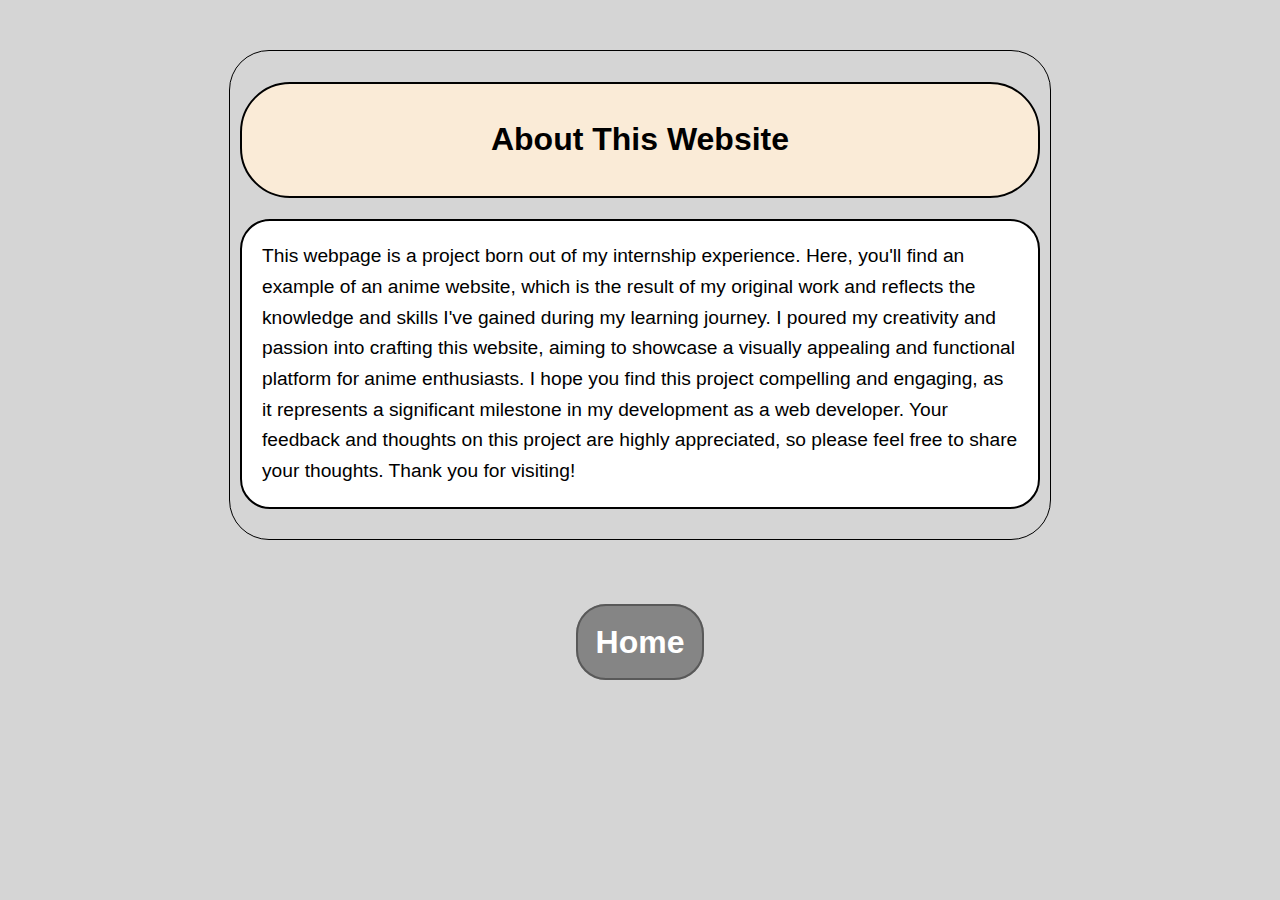
<file: about.html>
<!DOCTYPE html>
<html lang="en">
<head>
  <meta charset="UTF-8">
  <meta name="viewport" content="width=device-width, initial-scale=1.0">
  <title>About Page</title>
  <style>
    body {
        background: hsla(0, 0%, 77%, 0.719);
      font-family: sans-serif;
      line-height: 1.6;
      margin: 20px;
      padding: 30px;
    }
    .container h1{
        display: flex;
        justify-content: center;
        border: 2px solid black;
        padding: 30px 0;
        border-radius: 50px;
        background-color: antiquewhite;
    }
    
    .container {
        border: 1px solid black;
        padding: 10px;
        border-radius: 40px;
      max-width: 800px;
      margin: 0 auto;
    }
    
    p {
        border: 2px solid black;
        padding: 20px;
        border-radius: 30px;
        background: white;
        font-size: 1.2em;

      margin-bottom: 20px;
    }
    footer{
      display: flex;
      justify-content: center;
    }
    footer a{
        text-decoration: none;
        color: rgb(255, 255, 255);
    }
    footer h1{
      display: inline;
      padding: 18px;
      border-radius: 30px;
      background-color: rgb(133, 133, 133);
      border: 2px solid rgb(77, 77, 77, 0.8);
    }
    footer h1:hover{
      background-color: black;
      transition: ease 0.5s;
    }


  </style>
</head>
<body>
  <div class="container">
    <h1>About This Website</h1>
    <p>This webpage is a project born out of my internship experience. Here, you'll find an example of an anime website, which is the result of my original work and reflects the knowledge and skills I've gained during my learning journey. I poured my creativity and passion into crafting this website, aiming to showcase a visually appealing and functional platform for anime enthusiasts. I hope you find this project compelling and engaging, as it represents a significant milestone in my development as a web developer. Your feedback and thoughts on this project are highly appreciated, so please feel free to share your thoughts. Thank you for visiting!</p>
  </div>
</body>
<br><br><br>
  <footer>
    <a href="index.html"><h1>Home</h1></a>
  </footer>





</html>
</file>
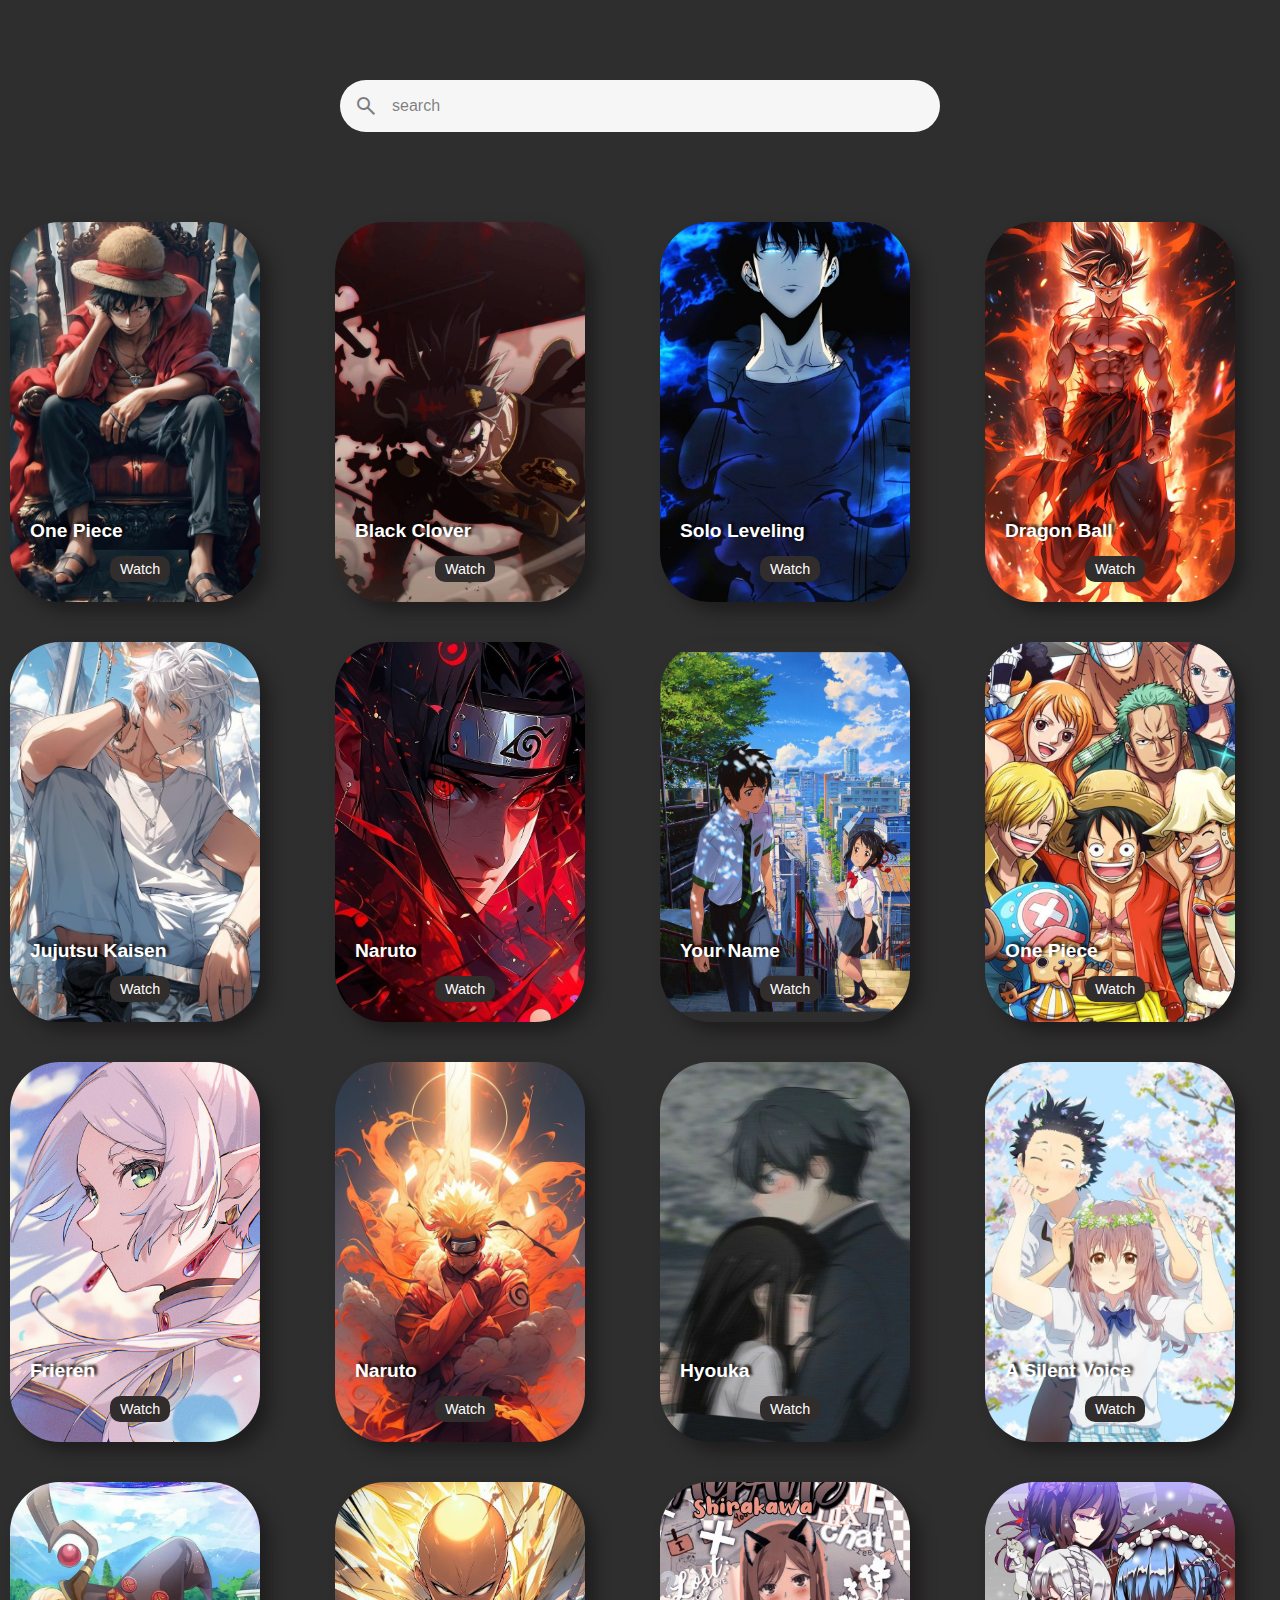
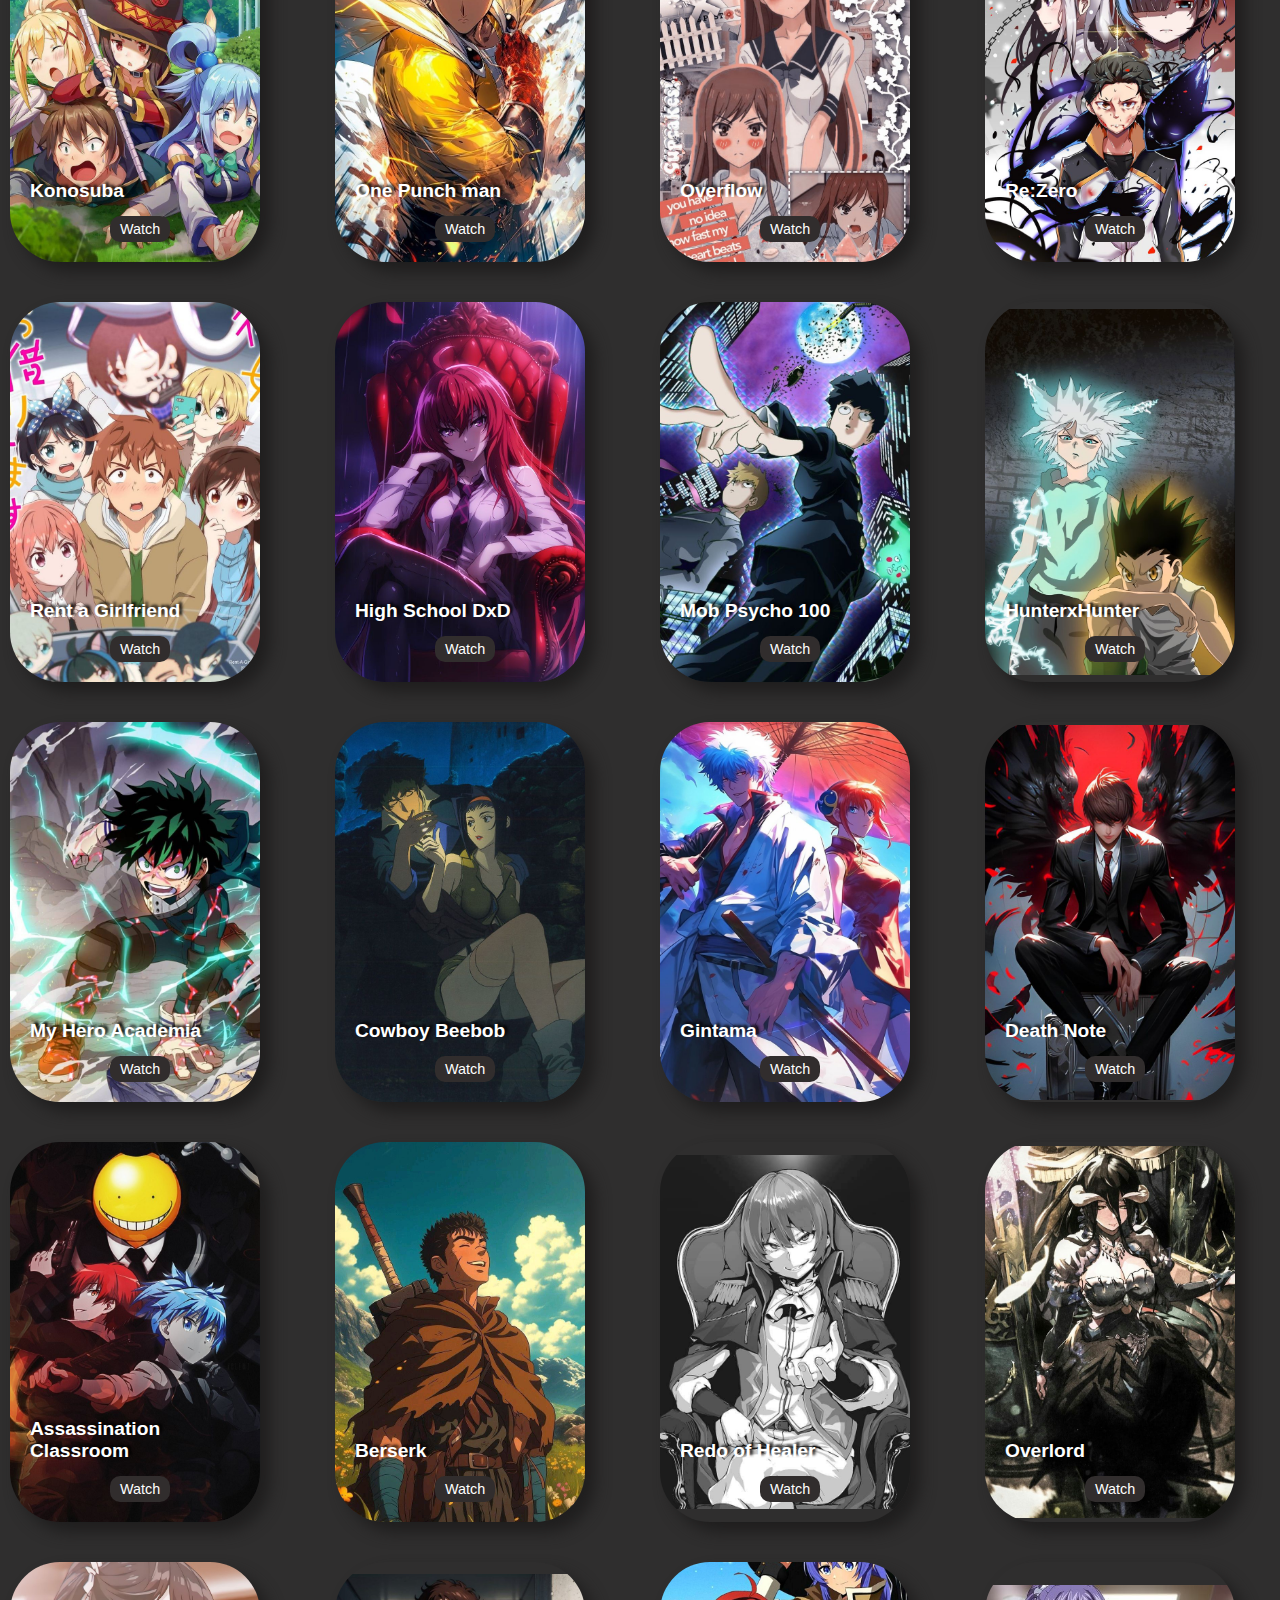
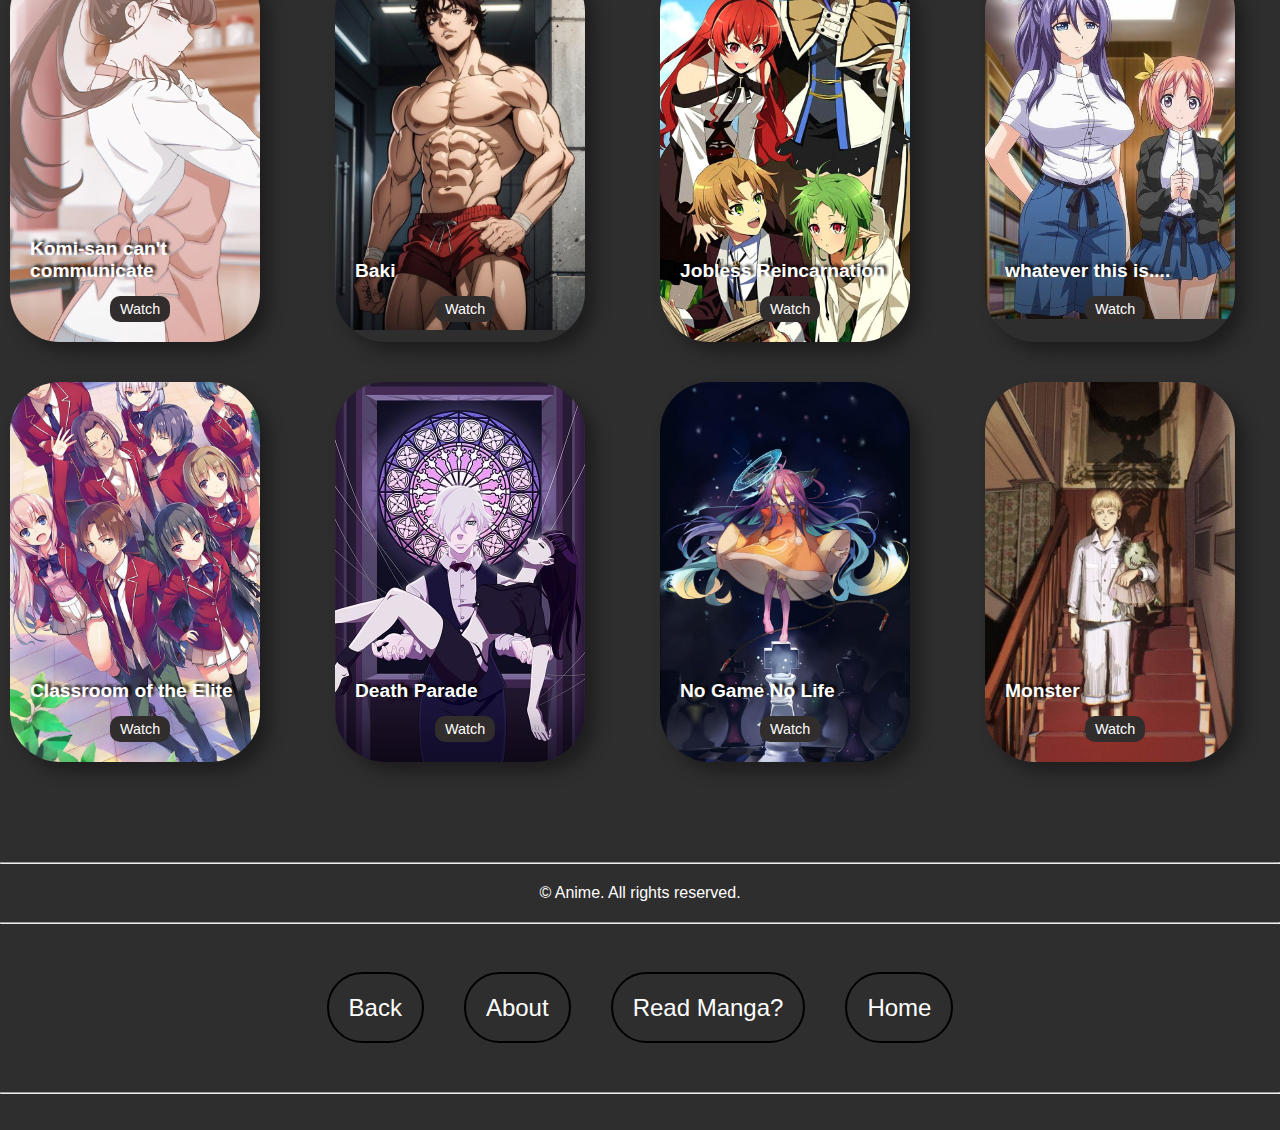
<file: anime.html>
<!DOCTYPE html>
<html lang="en">
<head>
    <meta charset="UTF-8">
    <meta name="viewport" content="width=device-width, initial-scale=1.0">
    <title>Cards</title>
    <link rel="stylesheet" href="https://fonts.googleapis.com/css2?family=Material+Symbols+Outlined:opsz,wght,FILL,GRAD@24,400,0,0" />
    <link rel="stylesheet" href="style2.css">
    <link rel="stylesheet" href="style3.css">
</head>
<nav>
<nav class="cont">    
    <div class="search">
        <span class="search-icon material-symbols-outlined">search</span>
        <input id="search-input" class="search-input" type="search" placeholder="search">
    </div>
</nav>






    <div class="container">
    <figure class="card">
        <div class="image"><img src="onepiece.jpg"></div>
        <figcaption>
            <h3>One Piece</h3>
            <p>
                Lorem ipsum dolor sit amet, consectetur adipisicing elit. Soluta nobis repellendus perferendis modi asperiores excepturi, nulla neque voluptas sunt quod voluptate unde aliquam optio alias, architecto nesciunt perspiciatis. Illum, consequuntur?
            </p>
        </figcaption>
        <a href="#">Watch</a>
    </figure>
    <figure class="card">
        <div class="image"><img src="blackclover.jpg"></div>
        <figcaption>
            <h3>Black Clover</h3>
            <p>Lorem ipsum dolor sit amet consectetur adipisicing elit. Expedita, porro? Cum beatae suscipit in aspernatur, molestias voluptatibus doloribus saepe libero. Quasi quis veritatis distinctio voluptates maiores inventore ab neque quaerat?</p>
        </figcaption>
        <a href="#">Watch</a>
    </figure>
    <figure class="card">
        <div class="image"><img src="solo.jpg"></div>
        <figcaption>
            <h3>Solo Leveling</h3>
            <p>
            Lorem ipsum dolor sit amet, consectetur adipisicing elit. Soluta nobis repellendus perferendis modi asperiores excepturi, nulla neque voluptas sunt quod voluptate unde aliquam optio alias, architecto nesciunt perspiciatis. Illum, consequuntur?
            </p>
        </figcaption>
        <a href="#">Watch</a>
    </figure>
    <figure class="card">
        <div class="image"><img src="dbz.jpg"></div>
        <figcaption>
            <h3>Dragon Ball</h3>
            <p>
                Lorem ipsum dolor sit amet, consectetur adipisicing elit. Soluta nobis repellendus perferendis modi asperiores excepturi, nulla neque voluptas sunt quod voluptate unde aliquam optio alias, architecto nesciunt perspiciatis. Illum, consequuntur?
            </p>
        </figcaption>
        <a href="#">Watch</a>
    </figure>
    <figure class="card">
        <div class="image"><img src="jjk.jpg"></div>
        <figcaption>
            <h3>Jujutsu Kaisen</h3>
            <!-- <p>Lorem ipsum dolor sit amet consectetur adipisicing elit. Expedita, porro? Cum beatae suscipit in aspernatur, molestias voluptatibus doloribus saepe libero. Quasi quis veritatis distinctio voluptates maiores inventore ab neque quaerat?</p> -->
        </figcaption>
        <a href="#">Watch</a>
    </figure>
    <figure class="card">
        <div class="image"><img src="naruto.jpg"></div>
        <figcaption>
            <h3>Naruto</h3>
            <p>
                <!-- Lorem ipsum dolor sit amet, consectetur adipisicing elit. Soluta nobis repellendus perferendis modi asperiores excepturi, nulla neque voluptas sunt quod voluptate unde aliquam optio alias, architecto nesciunt perspiciatis. Illum, consequuntur? -->
            </p>
        </figcaption>
        <a href="#">Watch</a>
    </figure>
    <figure class="card">
        <div class="image"><img src="yourname.jpg"></div>
        <figcaption>
            <h3>Your Name</h3>
            <p>
                <!-- Lorem ipsum dolor sit amet, consectetur adipisicing elit. Soluta nobis repellendus perferendis modi asperiores excepturi, nulla neque voluptas sunt quod voluptate unde aliquam optio alias, architecto nesciunt perspiciatis. Illum, consequuntur? -->
            </p>
        </figcaption>
        <a href="#">Watch</a>
    </figure>
    <figure class="card">
        <div class="image"><img src="op.jpg"></div>
        <figcaption>
            <h3>One Piece</h3>
            <!-- <p>Lorem ipsum dolor sit amet consectetur adipisicing elit. Expedita, porro? Cum beatae suscipit in aspernatur, molestias voluptatibus doloribus saepe libero. Quasi quis veritatis distinctio voluptates maiores inventore ab neque quaerat?</p> -->
        </figcaption>
        <a href="#">Watch</a>
    </figure>
    <figure class="card">
        <div class="image"><img src="fr.jpg"></div>
        <figcaption>
            <h3>Frieren</h3>
            <p>
                <!-- Lorem ipsum dolor sit amet, consectetur adipisicing elit. Soluta nobis repellendus perferendis modi asperiores excepturi, nulla neque voluptas sunt quod voluptate unde aliquam optio alias, architecto nesciunt perspiciatis. Illum, consequuntur? -->
            </p>
        </figcaption>
        <a href="#">Watch</a>
    </figure>
    <figure class="card">
        <div class="image"><img src="narutoo.jpg"></div>
        <figcaption>
            <h3>Naruto</h3>
            <p>
                <!-- Lorem ipsum dolor sit amet, consectetur adipisicing elit. Soluta nobis repellendus perferendis modi asperiores excepturi, nulla neque voluptas sunt quod voluptate unde aliquam optio alias, architecto nesciunt perspiciatis. Illum, consequuntur? -->
            </p>
        </figcaption>
        <a href="#">Watch</a>
    </figure>
    <figure class="card">
        <div class="image"><img src="hyouka.jpg"></div>
        <figcaption>
            <h3>Hyouka</h3>
            <!-- <p>Lorem ipsum dolor sit amet consectetur adipisicing elit. Expedita, porro? Cum beatae suscipit in aspernatur, molestias voluptatibus doloribus saepe libero. Quasi quis veritatis distinctio voluptates maiores inventore ab neque quaerat?</p> -->
        </figcaption>
        <a href="#">Watch</a>
    </figure>
    <figure class="card">
        <div class="image"><img src="iwant.jpg"></div>
        <figcaption>
            <h3>A Silent Voice</h3>
            <p>
                <!-- Lorem ipsum dolor sit amet, consectetur adipisicing elit. Soluta nobis repellendus perferendis modi asperiores excepturi, nulla neque voluptas sunt quod voluptate unde aliquam optio alias, architecto nesciunt perspiciatis. Illum, consequuntur? -->
            </p>
        </figcaption>
        <a href="#">Watch</a>
    </figure>
    <figure class="card">
        <div class="image"><img src="konosuba.jpg"></div>
        <figcaption>
            <h3>Konosuba</h3>
            <p>
                <!-- Lorem ipsum dolor sit amet, consectetur adipisicing elit. Soluta nobis repellendus perferendis modi asperiores excepturi, nulla neque voluptas sunt quod voluptate unde aliquam optio alias, architecto nesciunt perspiciatis. Illum, consequuntur? -->
            </p>
        </figcaption>
        <a href="#">Watch</a>
    </figure>
    <figure class="card">
        <div class="image"><img src="onepunchman.jpg"></div>
        <figcaption>
            <h3>One Punch man</h3>
            <!-- <p>Lorem ipsum dolor sit amet consectetur adipisicing elit. Expedita, porro? Cum beatae suscipit in aspernatur, molestias voluptatibus doloribus saepe libero. Quasi quis veritatis distinctio voluptates maiores inventore ab neque quaerat?</p> -->
        </figcaption>
        <a href="#">Watch</a>
    </figure>
    <figure class="card">
        <div class="image"><img src="overflow.jpg"></div>
        <figcaption>
            <h3>Overflow</h3>
            <p>
                <!-- Lorem ipsum dolor sit amet, consectetur adipisicing elit. Soluta nobis repellendus perferendis modi asperiores excepturi, nulla neque voluptas sunt quod voluptate unde aliquam optio alias, architecto nesciunt perspiciatis. Illum, consequuntur? -->
            </p>
        </figcaption>
        <a href="https://hianime.to/watch/overflow-tv-ver-5629?ep=79454&c_type=episode&c_id=2452512&ep=79454">Watch</a>
    </figure>
    <figure class="card">
        <div class="image"><img src="rezero.jpg"></div>
        <figcaption>
            <h3>Re:Zero</h3>
            <p>
                <!-- Lorem ipsum dolor sit amet, consectetur adipisicing elit. Soluta nobis repellendus perferendis modi asperiores excepturi, nulla neque voluptas sunt quod voluptate unde aliquam optio alias, architecto nesciunt perspiciatis. Illum, consequuntur? -->
            </p>
        </figcaption>
        <a href="#">Watch</a>
    </figure>
    <figure class="card">
        <div class="image"><img src="rentagf.jpg"></div>
        <figcaption>
            <h3>Rent a Girlfriend</h3>
            <!-- <p>Lorem ipsum dolor sit amet consectetur adipisicing elit. Expedita, porro? Cum beatae suscipit in aspernatur, molestias voluptatibus doloribus saepe libero. Quasi quis veritatis distinctio voluptates maiores inventore ab neque quaerat?</p> -->
        </figcaption>
        <a href="#">Watch</a>
    </figure>
    <figure class="card">
        <div class="image"><img src="dxd.jpg"></div>
        <figcaption>
            <h3>High School DxD</h3>
            <p>
                <!-- Lorem ipsum dolor sit amet, consectetur adipisicing elit. Soluta nobis repellendus perferendis modi asperiores excepturi, nulla neque voluptas sunt quod voluptate unde aliquam optio alias, architecto nesciunt perspiciatis. Illum, consequuntur? -->
            </p>
        </figcaption>
        <a href="#">Watch</a>
    </figure>
    <figure class="card">
        <div class="image"><img src="mob.jpg"></div>
        <figcaption>
            <h3>Mob Psycho 100</h3>
            <p>
                <!-- Lorem ipsum dolor sit amet, consectetur adipisicing elit. Soluta nobis repellendus perferendis modi asperiores excepturi, nulla neque voluptas sunt quod voluptate unde aliquam optio alias, architecto nesciunt perspiciatis. Illum, consequuntur? -->
            </p>
        </figcaption>
        <a href="#">Watch</a>
    </figure>
    <figure class="card">
        <div class="image"><img src="hxh.jpg"></div>
        <figcaption>
            <h3>HunterxHunter</h3>
            <!-- <p>Lorem ipsum dolor sit amet consectetur adipisicing elit. Expedita, porro? Cum beatae suscipit in aspernatur, molestias voluptatibus doloribus saepe libero. Quasi quis veritatis distinctio voluptates maiores inventore ab neque quaerat?</p> -->
        </figcaption>
        <a href="#">Watch</a>
    </figure>
    <figure class="card">
        <div class="image"><img src="mha.jpg"></div>
        <figcaption>
            <h3>My Hero Academia</h3>
            <p>
                <!-- Lorem ipsum dolor sit amet, consectetur adipisicing elit. Soluta nobis repellendus perferendis modi asperiores excepturi, nulla neque voluptas sunt quod voluptate unde aliquam optio alias, architecto nesciunt perspiciatis. Illum, consequuntur? -->
            </p>
        </figcaption>
        <a href="#">Watch</a>
    </figure>
    <figure class="card">
        <div class="image"><img src="cowboy.jpg"></div>
        <figcaption>
            <h3>Cowboy Beebob</h3>
            <p>
                <!-- Lorem ipsum dolor sit amet, consectetur adipisicing elit. Soluta nobis repellendus perferendis modi asperiores excepturi, nulla neque voluptas sunt quod voluptate unde aliquam optio alias, architecto nesciunt perspiciatis. Illum, consequuntur? -->
            </p>
        </figcaption>
        <a href="#">Watch</a>
    </figure>
    <figure class="card">
        <div class="image"><img src="gintama.jpg"></div>
        <figcaption>
            <h3>Gintama</h3>
            <!-- <p>Lorem ipsum dolor sit amet consectetur adipisicing elit. Expedita, porro? Cum beatae suscipit in aspernatur, molestias voluptatibus doloribus saepe libero. Quasi quis veritatis distinctio voluptates maiores inventore ab neque quaerat?</p> -->
        </figcaption>
        <a href="#">Watch</a>
    </figure>
    <figure class="card">
        <div class="image"><img src="deathnote.jpg"></div>
        <figcaption>
            <h3>Death Note</h3>
            <p>
                <!-- Lorem ipsum dolor sit amet, consectetur adipisicing elit. Soluta nobis repellendus perferendis modi asperiores excepturi, nulla neque voluptas sunt quod voluptate unde aliquam optio alias, architecto nesciunt perspiciatis. Illum, consequuntur? -->
            </p>
        </figcaption>
        <a href="#">Watch</a>
    </figure>
    <figure class="card">
        <div class="image"><img src="asscal.jpg"></div>
        <figcaption>
            <h3>Assassination Classroom</h3>
            <p>
                <!-- Lorem ipsum dolor sit amet, consectetur adipisicing elit. Soluta nobis repellendus perferendis modi asperiores excepturi, nulla neque voluptas sunt quod voluptate unde aliquam optio alias, architecto nesciunt perspiciatis. Illum, consequuntur? -->
            </p>
        </figcaption>
        <a href="#">Watch</a>
    </figure>
    <figure class="card">
        <div class="image"><img src="berserk.jpg"></div>
        <figcaption>
            <h3>Berserk</h3>
            <!-- <p>Lorem ipsum dolor sit amet consectetur adipisicing elit. Expedita, porro? Cum beatae suscipit in aspernatur, molestias voluptatibus doloribus saepe libero. Quasi quis veritatis distinctio voluptates maiores inventore ab neque quaerat?</p> -->
        </figcaption>
        <a href="#">Watch</a>
    </figure>
    <figure class="card">
        <div class="image"><img src="redoofhealer.jpg"></div>
        <figcaption>
            <h3>Redo of Healer</h3>
            <p>
                <!-- Lorem ipsum dolor sit amet, consectetur adipisicing elit. Soluta nobis repellendus perferendis modi asperiores excepturi, nulla neque voluptas sunt quod voluptate unde aliquam optio alias, architecto nesciunt perspiciatis. Illum, consequuntur? -->
            </p>
        </figcaption>
        <a href="#">Watch</a>
    </figure>
    <figure class="card">
        <div class="image"><img src="overlord.jpg"></div>
        <figcaption>
            <h3>Overlord</h3>
            <p>
                <!-- Lorem ipsum dolor sit amet, consectetur adipisicing elit. Soluta nobis repellendus perferendis modi asperiores excepturi, nulla neque voluptas sunt quod voluptate unde aliquam optio alias, architecto nesciunt perspiciatis. Illum, consequuntur? -->
            </p>
        </figcaption>
        <a href="#">Watch</a>
    </figure>
    <figure class="card">
        <div class="image"><img src="komi.jpg"></div>
        <figcaption>
            <h3>Komi-san can't communicate</h3>
            <!-- <p>Lorem ipsum dolor sit amet consectetur adipisicing elit. Expedita, porro? Cum beatae suscipit in aspernatur, molestias voluptatibus doloribus saepe libero. Quasi quis veritatis distinctio voluptates maiores inventore ab neque quaerat?</p> -->
        </figcaption>
        <a href="#">Watch</a>
    </figure>
    <figure class="card">
        <div class="image"><img src="baki.jpg"></div>
        <figcaption>
            <h3>Baki</h3>
            <p>
                <!-- Lorem ipsum dolor sit amet, consectetur adipisicing elit. Soluta nobis repellendus perferendis modi asperiores excepturi, nulla neque voluptas sunt quod voluptate unde aliquam optio alias, architecto nesciunt perspiciatis. Illum, consequuntur? -->
            </p>
        </figcaption>
        <a href="#">Watch</a>
    </figure>
    <figure class="card">
        <div class="image"><img src="jobless.jpg"></div>
        <figcaption>
            <h3>Jobless Reincarnation</h3>
            <p>
                <!-- Lorem ipsum dolor sit amet, consectetur adipisicing elit. Soluta nobis repellendus perferendis modi asperiores excepturi, nulla neque voluptas sunt quod voluptate unde aliquam optio alias, architecto nesciunt perspiciatis. Illum, consequuntur? -->
            </p>
        </figcaption>
        <a href="#">Watch</a>
    </figure>
    <figure class="card">
        <div class="image"><img src="makitsu.jpg"></div>
        <figcaption>
            <h3>whatever this is....</h3>
            <!-- <p>Lorem ipsum dolor sit amet consectetur adipisicing elit. Expedita, porro? Cum beatae suscipit in aspernatur, molestias voluptatibus doloribus saepe libero. Quasi quis veritatis distinctio voluptates maiores inventore ab neque quaerat?</p> -->
        </figcaption>
        <a href="#">Watch</a>
    </figure>
    <figure class="card">
        <div class="image"><img src="classroomoftheelite.jpg"></div>
        <figcaption>
            <h3>Classroom of the Elite </h3>
            <p>
                <!-- Lorem ipsum dolor sit amet, consectetur adipisicing elit. Soluta nobis repellendus perferendis modi asperiores excepturi, nulla neque voluptas sunt quod voluptate unde aliquam optio alias, architecto nesciunt perspiciatis. Illum, consequuntur? -->
            </p>
        </figcaption>
        <a href="#">Watch</a>
    </figure>
    <figure class="card">
        <div class="image"><img src="Deathparade.jpg"></div>
        <figcaption>
            <h3>Death Parade</h3>
            <p>
                <!-- Lorem ipsum dolor sit amet, consectetur adipisicing elit. Soluta nobis repellendus perferendis modi asperiores excepturi, nulla neque voluptas sunt quod voluptate unde aliquam optio alias, architecto nesciunt perspiciatis. Illum, consequuntur? -->
            </p>
        </figcaption>
        <a href="#">Watch</a>
    </figure>
    <figure class="card">
        <div class="image"><img src="nogamenolife.jpg"></div>
        <figcaption>
            <h3>No Game No Life</h3>
            <!-- <p>Lorem ipsum dolor sit amet consectetur adipisicing elit. Expedita, porro? Cum beatae suscipit in aspernatur, molestias voluptatibus doloribus saepe libero. Quasi quis veritatis distinctio voluptates maiores inventore ab neque quaerat?</p> -->
        </figcaption>
        <a href="#">Watch</a>
    </figure>
    <figure class="card">
        <div class="image"><img src="monster.jpg"></div>
        <figcaption>
            <h3>Monster</h3>
            <p>
                <!-- Lorem ipsum dolor sit amet, consectetur adipisicing elit. Soluta nobis repellendus perferendis modi asperiores excepturi, nulla neque voluptas sunt quod voluptate unde aliquam optio alias, architecto nesciunt perspiciatis. Illum, consequuntur? -->
            </p>
        </figcaption>
        <a href="#">Watch</a>
    </figure>
    </div>

    <br>
    <br>
    <br>
    <br>
    <br>
    <hr>
    <footer>
        <p>&copy; Anime. All rights reserved.</p>
    </footer>
      <hr>
    <nav>
        <ul class="nav-list">
          <li><a href="index.html">Back</a></li>
          <li><a href="about.html">About</a></li>
          <li><a href="https://manganato.com/">Read Manga?</a></li>
          <li><a href="index.html">Home</a></li>
        </ul>
    </nav>
<hr>
<br><br>
<script>
    document.getElementById('search-input').addEventListener('keydown', function(event) {
        if (event.key === 'Enter') {
            const query = event.target.value.toLowerCase();
            const cards = document.querySelectorAll('.card');
            
            cards.forEach(card => {
                const title = card.querySelector('h3').textContent.toLowerCase();
                if (title.includes(query)) {
                    card.style.display = 'block';
                } else {
                    card.style.display = 'none';
                }
            });
        }
    });
    </script>
</body>
</html>
</file>
<file: style2.css>
* {
    margin: 0;
    padding: 0;
    box-sizing: border-box;
    font-family: sans-serif;
}

html {
    scroll-snap-type: y mandatory;
}

html::-webkit-scrollbar {
    width: 0.8vw;
}

html::-webkit-scrollbar-thumb {
    background-color: rgb(66, 66, 66);
    border-radius: 20px;
}

html::-webkit-scrollbar-thumb:hover {
    background-color: rgb(255, 0, 0);
    border-radius: 20px;
}

html::-webkit-scrollbar-track {
    background-color: black;
}

body {
    display: flex;
    justify-content: center;
    align-items: center;
    min-height: 100vh;
    background: rgb(47, 46, 46);
}

.container {
    display: grid;
    grid-template-columns: repeat(4, 1fr);
    grid-gap: 20px;
}

.card {
    position: relative;
    display: flex;
    align-items: center;
    width: calc(33.33% - 20px);
    color: black;
    float: left;
    max-width: 300px;
    min-width: 250px;
    height: 380px;
    margin: 10px;
    overflow: hidden;
    border-radius: 50px;
    box-shadow: 10px 10px 15px rgb(31, 30, 30);
}

.card img {
    position: relative;
    vertical-align: top;
    max-width: 100%;
    transition: 0.25s ease;
}

.card:hover img {
    transform: scale(1.1);
}

.card figcaption {
    position: absolute;
    padding: 15px 20px 40px;
    bottom: 0;
    z-index: 1;
}

.card figcaption::before {
    content: '';
    position: absolute;
    top: 0;
    bottom: 0;
    left: 0;
    right: 0;
    /* background: linear-gradient(90deg, rgb(134, 130, 130), rgb(43, 26, 26)); */
    opacity: 0.9;
    z-index: -1;
}

.card h3 {
    display: inline-block;
    color: rgb(255, 255, 255);
    text-shadow: 3px -2px 3px black;
    margin-bottom: 20px;
    font-size: 1.2em;
}

.card p {
    font-size: 0.8em;
    color: white;
    line-height: 1.6em;
    display: none;
    transition: ease 2s;
}

.card:active p {
    display: block;
}

.card a {
    position: absolute;
    bottom: 20px;
    left: 100px;
    display: inline-block;
    font-size: 0.9em;
    color: white;
    background: rgb(49, 45, 45);
    padding: 5px 10px;
    text-decoration: none;
    border-radius: 10px;
    z-index: 1;
    transition: 0.5s;
}

.card a:hover {
    background: black;
}

/* Media Queries for responsiveness */
@media (max-width: 1200px) {
    .container {
        grid-template-columns: repeat(3, 1fr);
    }
}

@media (max-width: 900px) {
    .container {
        grid-template-columns: repeat(2, 1fr);
    }
}

@media (max-width: 600px) {
    .container {
        grid-template-columns: 1fr;
    }

    .card {
        width: calc(100% - 20px);
        max-width: 100%;
        min-width: 100%;
        height: auto;
        margin: 10px 0;
        border-radius: 20px;
    }

    .card figcaption {
        padding: 10px 15px 30px;
    }

    .card h3 {
        font-size: 1em;
    }

    .card p {
        font-size: 0.7em;
    }

    .card a {
        left: 50%;
        transform: translateX(-50%);
    }
}
</file>
<file: style3.css>
html{
  scroll-snap-type: y mandatory;
}
html::-webkit-scrollbar{
  width: 0.8vw;
}
html::-webkit-scrollbar-thumb{
  background-color: rgb(66, 66, 66);
  border-radius: 20px;
}
html::-webkit-scrollbar-thumb:hover{
  background-color: rgb(255, 0, 0);
  border-radius: 20px;
}

html::-webkit-scrollbar-track{
  background-color: black;
}

.cont{
    display: flex;
    justify-content: center;
    margin: 80px;
}
.search{
    width: max-content;
    display: flex;
    align-items: center;
    padding: 14px;
    border-radius: 30px;
    background: #f6f6f6;
    width: 600px;
    transition: background 0.25s;
}
.search:focus-within{
    background: #f1f1f1;
    box-shadow: 0 0 2px rgba(0, 0, 0, 0.5);
}



.search-input{
    font-size: 16px;
    color: #333333;
    margin-left: 14px;
    outline: none;
    border: none;
    background: transparent;
    width: 300px;
    flex: 1;
}
.search-input::placeholder,
.search-icon{
    color: rgba(0, 0, 0, 0.5);
}

  .nav-list {
    list-style: none;
    padding: 0%;
    margin: 50px;
    display: flex;
    justify-content: center;
    transition: ease 0.5s;
  }
  
  .nav-list li {
    padding: 20px ;
  }
  
  .nav-list li a {
    text-decoration: none;
    font-size: 1.5em;
    font-family: sans-serif;
    color: #ffffff;
    border: 2px solid black;
    padding: 20px;
    border-radius: 50px;
  }
  .nav-list li a:hover{
    background-color: black;
    transition: ease 0.5s;
  }
  
  footer {
    background-color: transparent;
    color: #fff;
    padding: 20px;
    text-align: center;
  }
</file>
